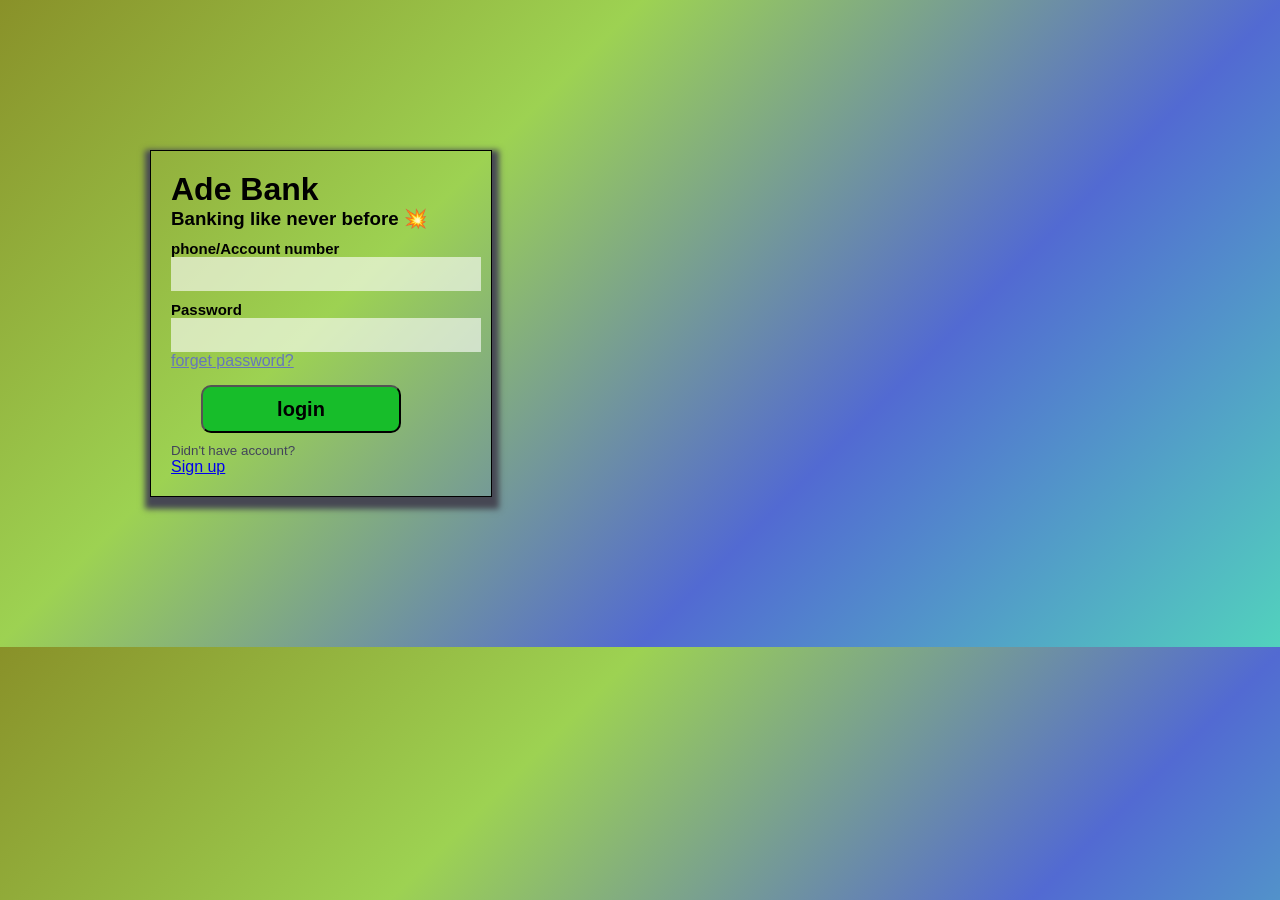
<file: Demo Ade bank app/index.html>
<!DOCTYPE html>
<html>

<head>
  <meta charset="UTF-8">
  <meta name="viewport" content="width=device-width, initial-scale=1">
  <title>Ade Bank</title>
  <link rel="stylesheet" href="Style.css" />
  <link href="https://cdn.js"delivr.net/npm/bootstrap@5.3.8/dist/css/bootstrap.min.css" rel="stylesheet" integrity="sha384-sRIl4kxILFvY47J16cr9ZwB07vP4J8+LH7qKQnuqkuIAvNWLzeN8tE5YBujZqJLB" crossorigin="anonymous">
  
</head>

<body class="background">
  <div class="intro">
    <h1 class="text-center display-1">Ade Bank</h1>
    <h3>Banking like never before 💥</h3>
  <div class="form">
    <form>
      <label for="name">phone/Account number</label>
      <input type="number" id="textField" class="ps-3"/>
      <label for="password">Password</label>
      <input type="password" id="password" class="ps-3">
      <div id="message"></div>
      <a href="#" id="fP">forget password?</a>
      <button id="loginBtn" class="pt-1 mt-2 ms-3">login</button>
      
    </form>
    <div class="sign">
  <small>Didn't have account?</small>
  <a href="#">Sign up</a>
  
</div>
  </div>
  </div>
  
</body>
<script src="https://cdn.jsdelivr.net/npm/bootstrap@5.3.8/dist/js/bootstrap.bundle.min.js" integrity="sha384-FKyoEForCGlyvwx9Hj09JcYn3nv7wiPVlz7YYwJrWVcXK/BmnVDxM+D2scQbITxI" crossorigin="anonymous"></script>
<script src="script.js"></script>

</html>
</file>
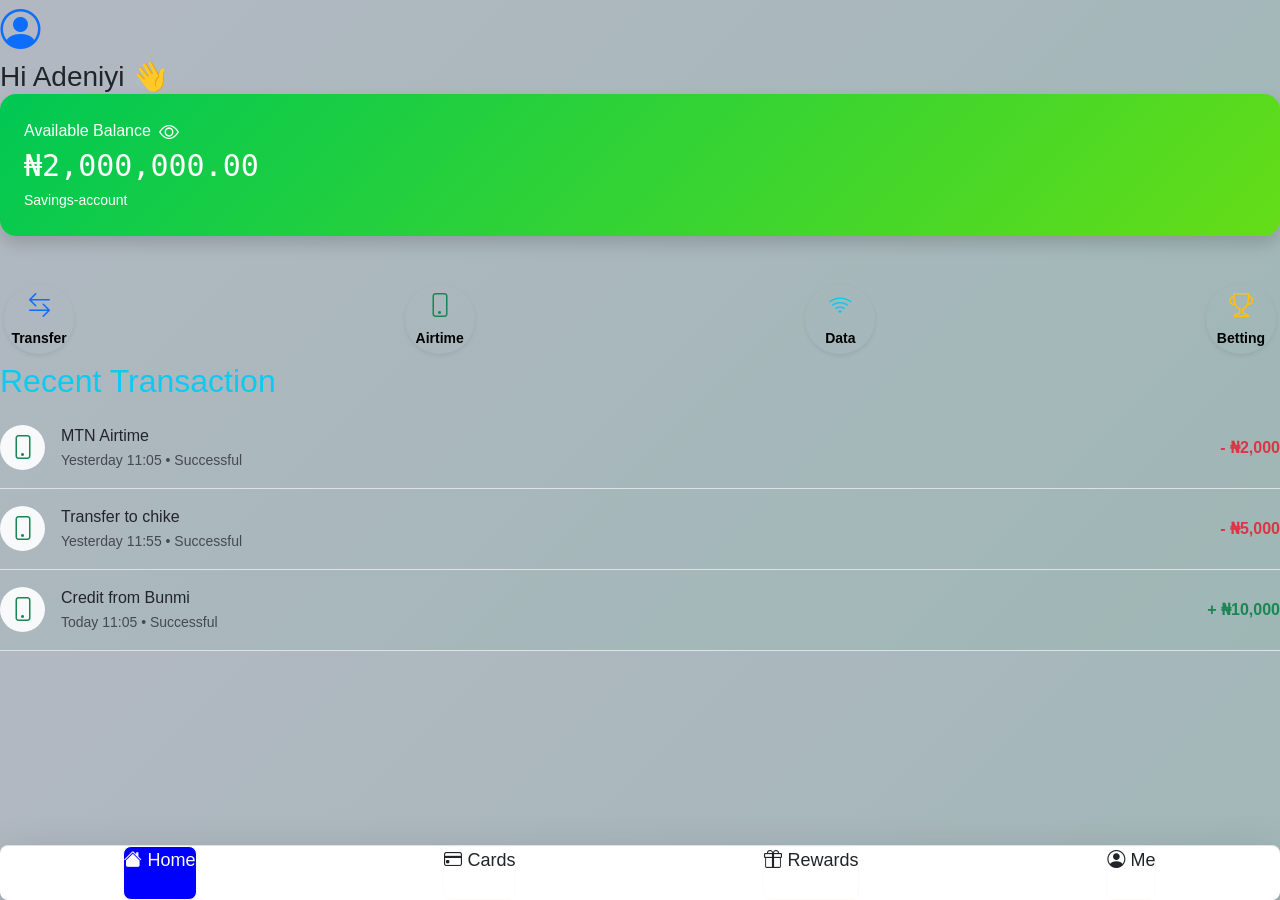
<file: Demo Ade bank app/dashboard.html>
<!DOCTYPE html>
<html>

<head>
  <meta charset="UTF-8">
  <meta name="viewport" content="width=device-width, initial-scale=1">
  <title>Ade bank</title>
<link href="https://cdn.jsdelivr.net/npm/bootstrap@5.3.8/dist/css/bootstrap.min.css" rel="stylesheet" integrity="sha384-sRIl4kxILFvY47J16cr9ZwB07vP4J8+LH7qKQnuqkuIAvNWLzeN8tE5YBujZqJLB" crossorigin="anonymous">
<link rel="stylesheet" href="https://cdn.jsdelivr.net/npm/bootstrap-icons@1.13.1/font/bootstrap-icons.min.css">
<link rel="stylesheet" href="Style.css"/>
</head>

<body>
<body class="bg-light">

  <div class="container-fluid>

    <!-- Greeting -->
    <div class="d-flex align-items-center gap-3 mb-4">
      <i class="bi bi-person-circle fs-1 text-primary"></i>
      <h3 class="mb-0">Hi Adeniyi 👋</h3>
    </div>
  <section id="homeScreen" class="screen">

    <!-- Balance Card -->
    <div class="balance-card rounded-4 p-4 text-white mb-5 shadow" 
         style="background: linear-gradient(135deg, #00c853, #64dd17);">
      <div class="d-flex align-items-center gap-2">
        <h6 class="mb-1">Available Balance</h6>
        <i class="bi bi-eye fs-5" id="eye-icon" onclick="visibletoggle()"></i>
      </div>
      <h4 class="mb-1" id="balance">₦2,000,000.00</h4>
      <small>Savings-account</small>
    </div>
  

    <!-- Quick Actions -->
    <div class="quick-actions d-flex justify-content-between px-1">
      <div class="btn btn-light shadow-sm d-flex flex-column align-items-center justify-content-center gap-1" id="btn" onclick="showTransferModal()">
        <i class="bi bi-arrow-left-right fs-4 text-primary"></i>
        <small class="fw-bold"> Transfer</small>
      </div>
      
      <div class="btn btn-light shadow-sm d-flex flex-column align-items-center justify-content-center gap-1" id="btn">
        <i class="bi bi-phone fs-4 text-success"></i>
        <small class="fw-bold">Airtime</small>
      </div>
      
      <div class="btn btn-light shadow-sm d-flex flex-column align-items-center justify-content-center gap-1" id="btn">
        <i class="bi bi-wifi fs-4 text-info"></i>
        <small class="fw-bold">Data</small>
      </div>
      
      <div class="btn btn-light shadow-sm d-flex flex-column align-items-center justify-content-center gap-1" id="btn">
        <i class="bi bi-trophy fs-4 text-warning"></i>
        <small class="fw-bold">Betting</small>
      </div>
    </div>
  <!-- recent transaction-->  
  <div class="mt-2 text-info">
  <h2>Recent Transaction</h2>
  </div>
  <div class="d-flex align-items-center justify-content-between py-3 border-bottom">
  <div class="d-flex align-items-center gap-3">
    <div class="rounded-circle bg-light d-flex align-items-center justify-content-center" style="width: 45px; height: 45px;">
      <i class="bi bi-phone text-success fs-4"></i>
    </div>
    <div>
      <p class="mb-0 fw-medium">MTN Airtime</p>
      <small class="text-muted">Yesterday 11:05 • Successful</small>
    </div>
  </div>
  <div class="text-end">
    <p class="mb-0 text-danger fw-bold">- ₦2,000</p>
  </div>
</div>
<div class="d-flex align-items-center justify-content-between py-3 border-bottom">
  <div class="d-flex align-items-center gap-3">
    <div class="rounded-circle bg-light d-flex align-items-center justify-content-center" style="width: 45px; height: 45px;">
      <i class="bi bi-phone text-success fs-4"></i>
    </div>
    <div>
      <p class="mb-0 fw-medium">Transfer to chike</p>
      <small class="text-muted">Yesterday 11:55 • Successful</small>
    </div>
  </div>
  <div class="text-end">
    <p class="mb-0 text-danger fw-bold">- ₦5,000</p>
  </div>
</div>
<div class="d-flex align-items-center justify-content-between py-3 border-bottom">
  <div class="d-flex align-items-center gap-3">
    <div class="rounded-circle bg-light d-flex align-items-center justify-content-center" style="width: 45px; height: 45px;">
      <i class="bi bi-phone text-success fs-4"></i>
    </div>
    <div>
      <p class="mb-0 fw-medium">Credit from Bunmi</p>
      <small class="text-muted">Today 11:05 • Successful</small>
    </div>
  </div>
  <div class="text-end">
    <p class="mb-0 text-success fw-bold">+ ₦10,000</p>
  </div>
  </section>
  
</div>
<section class="screen d-none" id="cardScreen">
<!-- Virtual Debit Card -->
<div class="mt-4 px-2">
  <h6 class="mb-3 fw-bold">My Card</h6>
  
  <div class="debit-card mx-auto" style="max-width: 320px;">
    <div class="card-inner p-4 rounded-4 text-white shadow-lg" 
         style="background: linear-gradient(135deg, #1e3a8a, #3b82f6, #60a5fa); height: 190px; position: relative; overflow: hidden;">
      
      <!-- Bank Name / Logo -->
      <div class="d-flex justify-content-between">
        <h5 class="fw-bold">Ade Bank</h5>
        <i class="bi bi-wifi fs-3"></i>
      </div>

      <!-- Chip -->
      <div class="mt-4 mb-4">
        <div style="width: 55px; height: 40px; background: linear-gradient(#ffd700, #f5c400); border-radius: 6px;"></div>
      </div>

      <!-- Card Number -->
      <h5 class="mb-4 tracking-widest">5246  8754  3921  6842</h5>

      <!-- Name & Expiry -->
      <div class="d-flex justify-content-between align-items-end">
        <div>
          <small class="opacity-75">CARD HOLDER</small>
          <p class="mb-0 fw-bold">ADENIYI ADE</p>
        </div>
        <div class="text-end">
          <small class="opacity-75">VALID THRU</small>
          <p class="mb-0 fw-bold">09/29</p>
        </div>
      </div>

      <!-- Mastercard / Visa Logo (you can change) -->
      <div class="position-absolute bottom-0 end-0 p-3">
        <h4 class="mb-0 fw-bold opacity-75">VISA</h4>
      </div>
    </div>
  </div>
</div>
</section>
<section id="meScreen" class="screen d-none">
    <div>
      <div>
        <div>
          <h2 class="text-muted my-3">Name</h2>
          <p d>Feranmi Adeniyi</p>
          </div>
          <div>
          <h2>Account Number</h2>
          <p>8164146024</p>
      </div>
    </div>
  </section>
 
  <!-- Bottom Nav -->
  <nav class="bottom-nav bg-white border-top shadow-lg">
    <div class="nav-item nav-btn active " onclick="switchScreen(0)">
      <i class="bi bi-house-fill"></i>
      <span>Home</span>
    </div>
    <div class="nav-item nav-btn" onclick="switchScreen(1)">
      <i class="bi bi-credit-card"></i>
      <span>Cards</span>
    </div>
    <div class="nav-item nav-btn" onclick="switchScreen(2)">
      <i class="bi bi-gift"></i>
      <span>Rewards</span>
    </div>
    <div class="nav-item nav-btn" onclick="switchScreen(3)">
      <i class="bi bi-person-circle"></i>
      <span>Me</span>
    </div>
  </nav>
  
  </div>
<!-- Transfer Modal -->
<div class="modal fade" id="transferModal" tabindex="-1">
  <div class="modal-dialog modal-dialog-centered">
    <div class="modal-content">
      <div class="modal-header">
        <h5 class="modal-title">Transfer Money</h5>
        <button type="button" class="btn-close" data-bs-dismiss="modal"></button>
      </div>
      <div class="modal-body">
        
        <div class="mb-3">
          <label class="form-label">Amount (₦)</label>
          <input type="number" id="transferAmount" class="form-control form-control-lg" placeholder="0.00">
        </div>
        
        <div class="mb-3">
          <label class="form-label">Account Number</label>
          <input type="text" id="accountNumber" class="form-control" placeholder="Enter account number">
        </div>
        
        <div class="mb-3">
          <label class="form-label">Bank</label>
          <select id="bankName" class="form-select">
            <option value="">Select Bank</option>
            <option value="Ade Bank">Ade Bank</option>
            <option value="GTBank">GTBank</option>
            <option value="Access">Access Bank</option>
            <option value="Zenith">Zenith Bank</option>
            <option value="Opay">Opay</option>
          </select>
        </div>
        
        <div class="mb-3">
          <label class="form-label">Narration (Optional)</label>
          <input type="text" id="narration" class="form-control" placeholder="e.g. For food">
        </div>
        
      </div>
      <div class="modal-footer">
        <button type="button" class="btn btn-secondary" data-bs-dismiss="modal">Cancel</button>
        <button onclick="processTransfer()" class="btn btn-success px-5">Send Money</button>
      </div>
    </div>
  </div>
</div>

</body>
  
</body>
<script src="https://cdn.jsdelivr.net/npm/bootstrap@5.3.8/dist/js/bootstrap.bundle.min.js" integrity="sha384-FKyoEForCGlyvwx9Hj09JcYn3nv7wiPVlz7YYwJrWVcXK/BmnVDxM+D2scQbITxI" crossorigin="anonymous"></script>
  <script src="script.js"></script>
</html>
</file>
<file: Demo Ade bank app/Style.css>
*{
  margin:0 ;
  padding:0 ;
}
body{
  font-family:'Sora', sans-serif;
  background:linear-gradient(135deg,#B2B8C2,#9EB7B5);
}
.background{
  margin: 0;
  background:linear-gradient(135deg,#899129,#9DD252,#526AD2,#52D2BD);
  height:max-container;
}
.intro{
  justify-self:center ;
  align-items:center ;
  width:300px;
  height:auto ;
  margin:150px;
  padding:20px ;
  border: 1px solid #000;
  box-shadow: 1px 6px 6px 6px #464753;
}

.form{
  display:block ;
}
label{
  align-items:center ;
  display:block;
  margin-top:10px;
  font-size:15px ;
  font-weight:bold;
}
#textField,#password{
  padding:5px ;
  font-size: 20px;
  height: 1.5rem;
  width: 100%;
  border:none;
  background:#FFFFFF9C;
}
#loginBtn{
  font-size:20px ;
  font-weight: bold;
  height:3rem;
  width:200px;
  margin-top:15px ;
  margin-left:30px ;
  background: #17BD2A;
  border-radius: 10px;
}
#fP{
  color: #67B;
}
#rem{
  margin: 0;
  font-size: 15px;
  color: #FFBC02;
}
.sign{
  padding-top:10px ;
  color: #42445A;
  display:flex;
  flex-direction:column ;
}
#message{
  color:#FF0000;
}
#balance{
  font-family: 'DM Mono', monospace;
  font-size:30px ;
}
.greeting{
  display:flex;
  gap:10px;
}
  
#btn{
  background:#6D73BA00 ;
  height: 70px;
  width: 70px;
  border-radius:50%;
  border:none;
  
}

#btn:hover{
  width: 80px;
  height: 80px;
  background:#6D73BAB5 ;
}
.bottom-nav{
  position: fixed;
  bottom: 0;
  width: 100%;
  height: 55px;
  display:flex;
  border-radius: 8px;
  justify-content: space-around;
}

.nav-item{
  font-size: 18px;
  border: 1px solid snow;
  border-radius: 8px;
}
.nav-item.active{
  color:snow;
  background:blue ;
}
#eye-icon{
  cursor: pointer;
}
</file>
